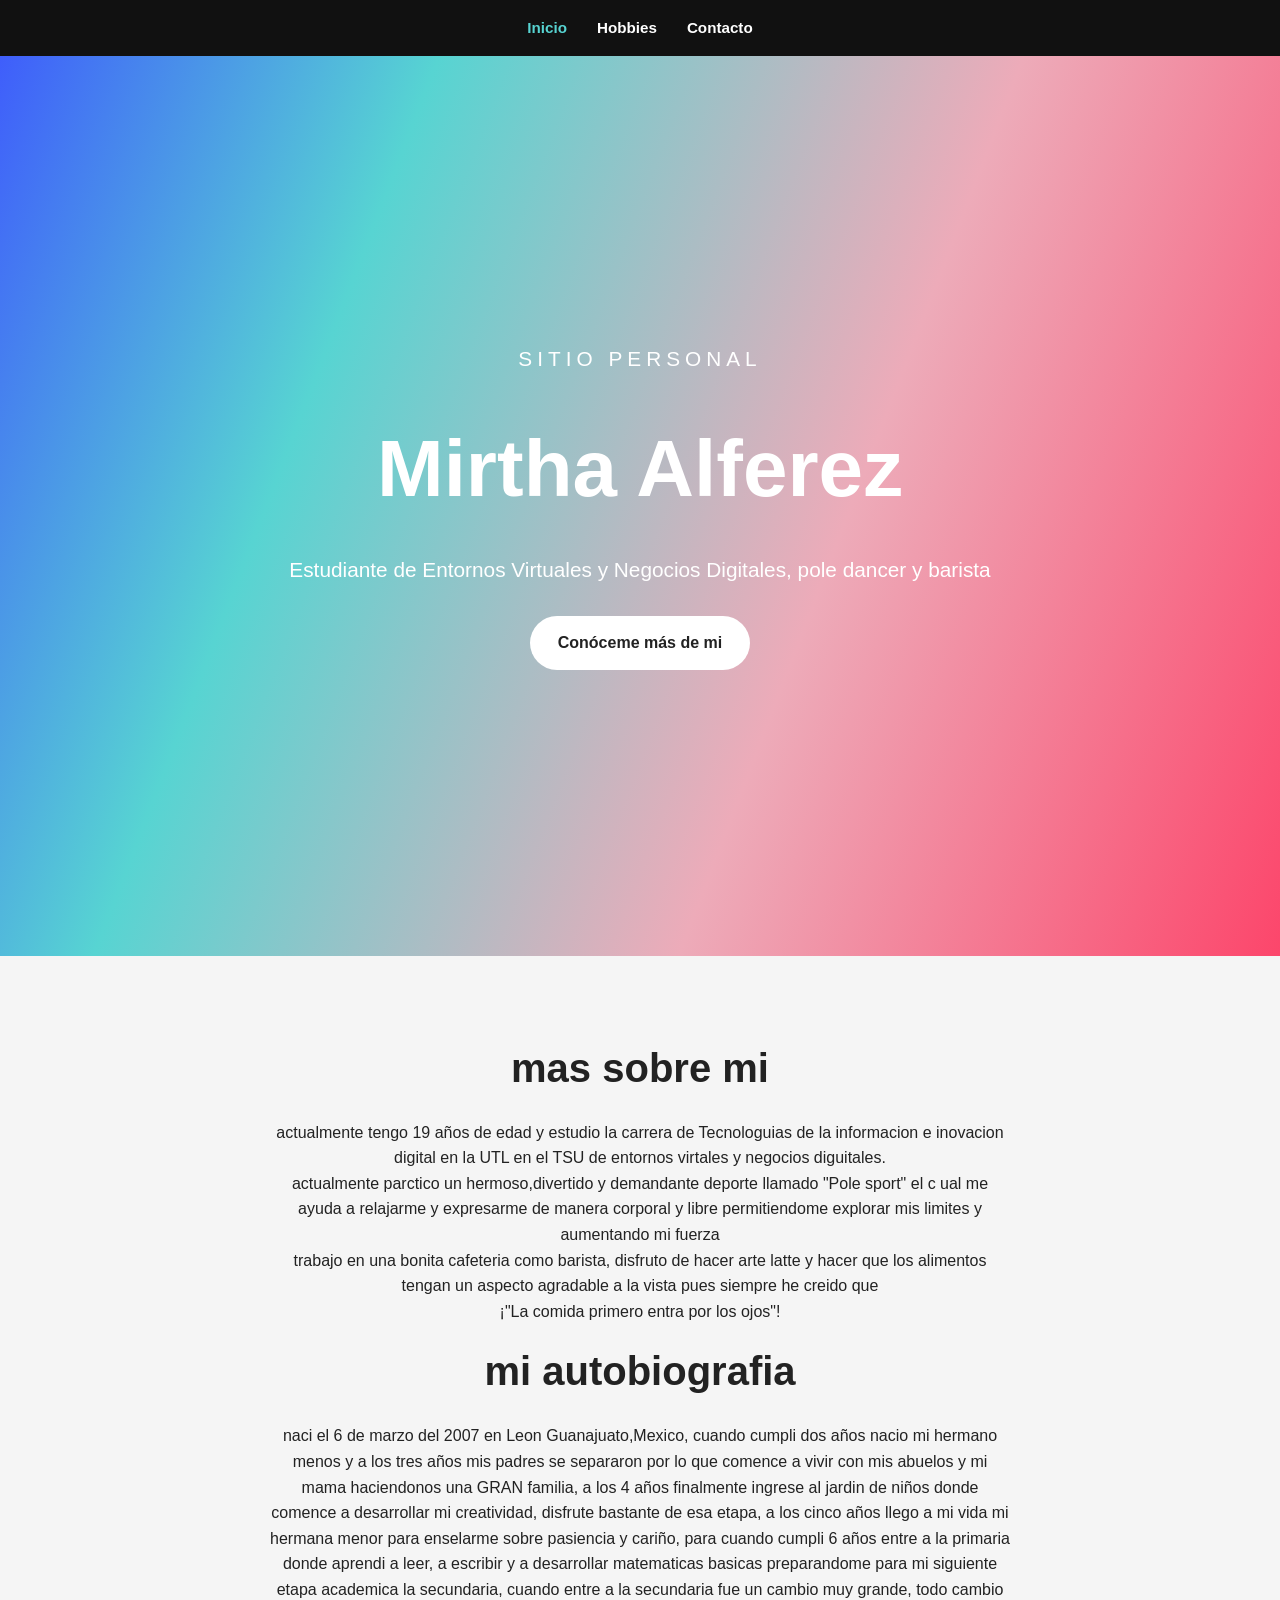
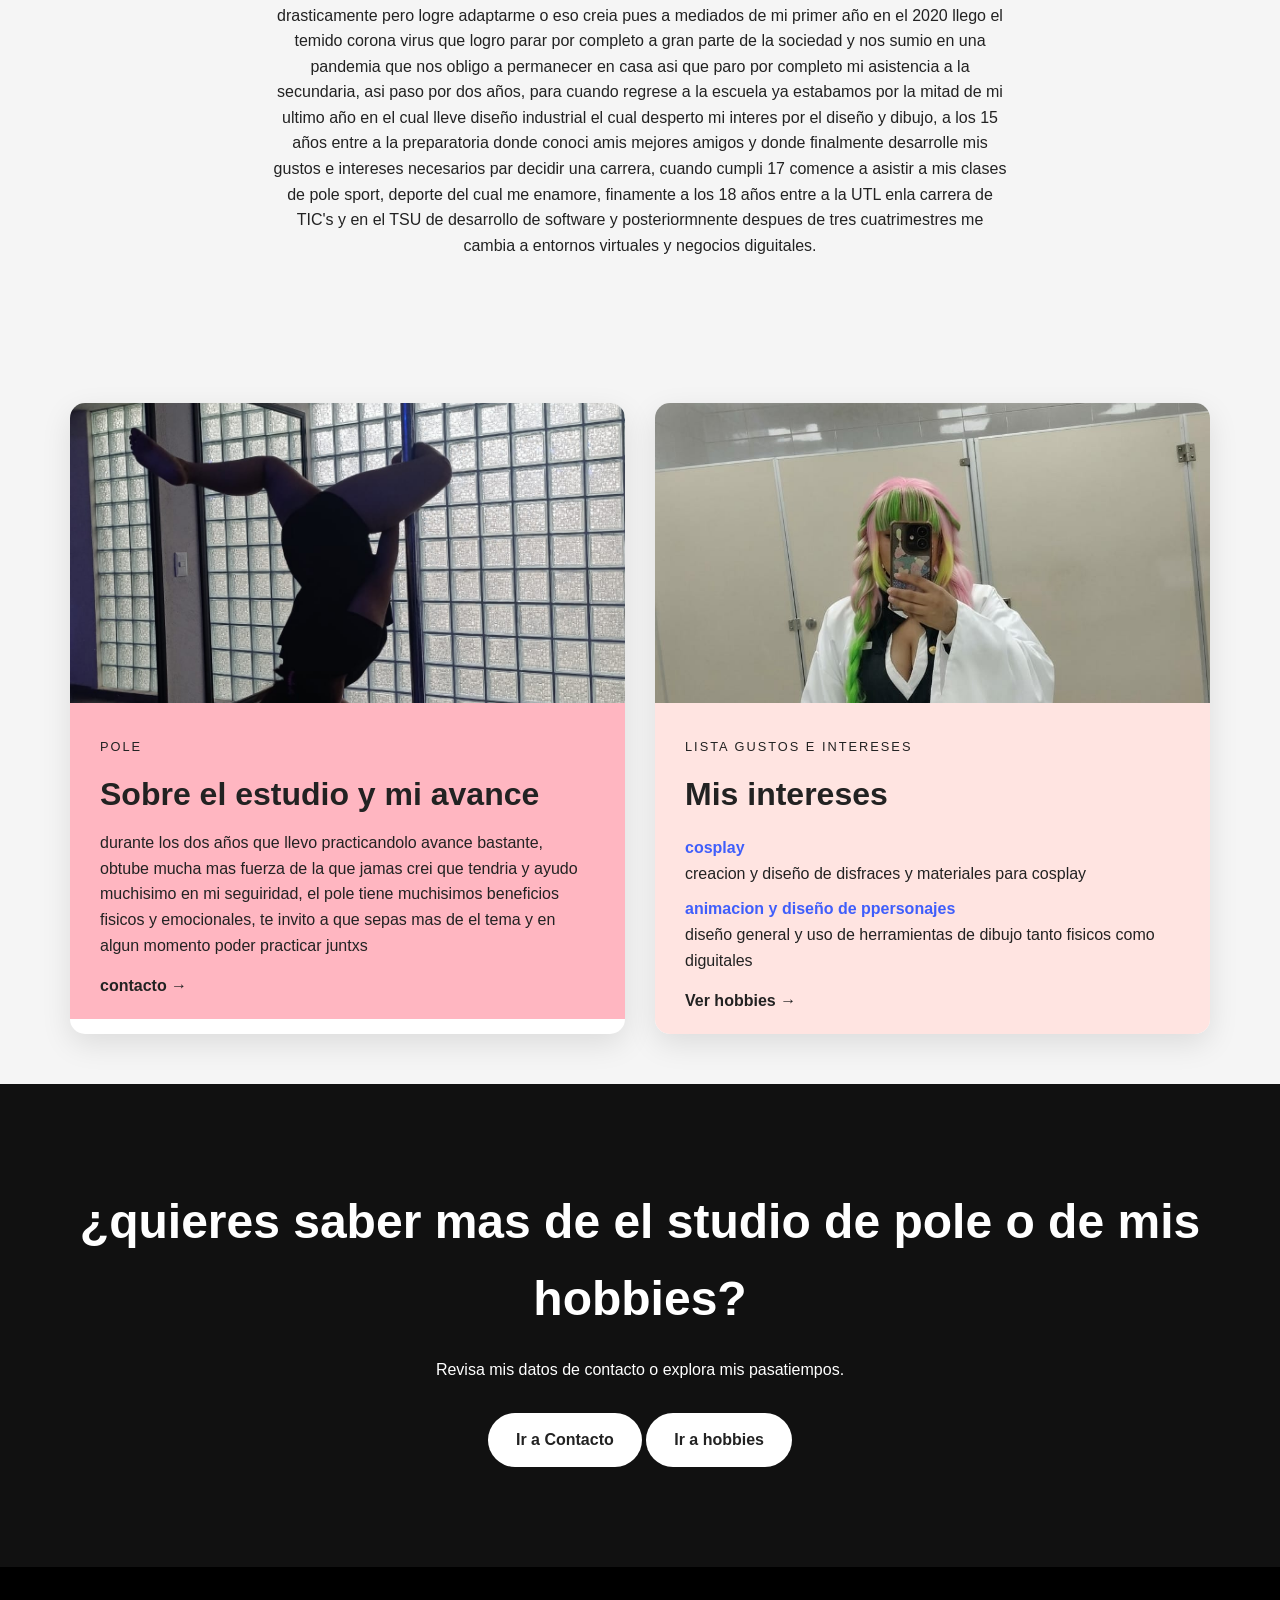
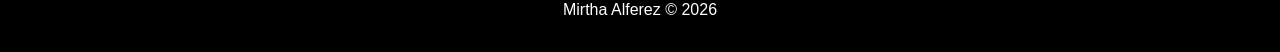
<file: index.html>
<!DOCTYPE html>
<html lang="es">

<head>
    <meta charset="UTF-8">
    <meta name="viewport" content="width=device-width, initial-scale=1.0">
    <title>sitio personal </title>
    <link rel="stylesheet" href="css/miEstilo.css">
</head>

<body>

    <nav class="nav-bar">
        <ul>
            <li><a href="index.html" class="active">Inicio</a></li>
            <li><a href="hobbies.html">Hobbies</a></li>
            <li><a href="contacto.html">Contacto</a></li>
        </ul>
    </nav>

    
    <header class="hero">
        <div class="hero-contenido">
            <p class="subtitulo">SITIO PERSONAL</p>
            <h1>Mirtha Alferez</h1>
            <p>Estudiante de Entornos Virtuales y Negocios Digitales, pole dancer y barista</p>
            <a href="#autobiografia" class="btn">Conóceme más de mi</a>
        </div>
    </header>

    <section class="intro" id="autobiografia">
        <h2>mas sobre mi</h2>
        <p> 
            actualmente tengo 19 años de edad y estudio la carrera de Tecnologuias de la informacion e inovacion digital en la UTL
            en el TSU de entornos virtales y negocios diguitales. <br> actualmente parctico un hermoso,divertido y demandante deporte llamado "Pole sport"
            el c ual me ayuda a relajarme y expresarme de manera corporal y libre permitiendome explorar mis limites y aumentando mi fuerza<br>
            trabajo en una bonita cafeteria como barista, disfruto de hacer arte latte y hacer que los alimentos tengan un aspecto agradable a la vista pues siempre he creido que <br>
            ¡"La comida primero entra por los ojos"!
        </p>
        <h2>mi autobiografia</h2>
        <p>
            naci el 6 de marzo del 2007 en Leon Guanajuato,Mexico, cuando cumpli dos años nacio mi hermano menos y a los tres años mis padres se separaron por lo que comence a vivir con mis abuelos y mi mama 
            haciendonos una GRAN familia, a los 4 años finalmente ingrese al jardin de niños donde comence a desarrollar mi creatividad, disfrute bastante de esa etapa, a los cinco años llego a mi vida mi hermana menor 
            para enselarme sobre pasiencia y cariño, para cuando cumpli 6 años entre a la primaria donde aprendi a leer, a escribir y a desarrollar matematicas basicas preparandome para mi siguiente etapa academica
            la secundaria, cuando entre a la secundaria fue un cambio muy grande, todo cambio drasticamente pero logre adaptarme o eso creia pues a mediados de mi primer año en el 2020 llego el temido corona virus 
            que logro parar por completo a gran parte de la sociedad y nos sumio en una pandemia que nos obligo a permanecer en casa asi que paro por completo mi asistencia a la secundaria, asi paso por dos años, para cuando regrese 
            a la escuela ya estabamos por la mitad de mi ultimo año en el cual lleve diseño industrial el cual desperto mi interes por el diseño y dibujo, a los 15 años entre a la preparatoria donde conoci amis mejores amigos 
            y donde finalmente desarrolle mis gustos e intereses necesarios par decidir una carrera, cuando cumpli 17 comence a asistir a mis clases de pole sport, deporte del cual me enamore, finamente a los 18 años entre a la UTL 
            enla carrera de TIC's y en el TSU de desarrollo de software y posteriormnente despues de tres cuatrimestres me cambia a entornos virtuales y negocios diguitales.
        </p>
    </section>

    <main>
        <section class="info">

            <article class="card">
                <div class="card-imagen pole-img"></div>
                <div class="card-contenido card-contenido1">
                    <span>Pole</span>
                    <h2>Sobre el estudio y mi avance</h2>
                    <p>durante los dos años que llevo practicandolo avance bastante, obtube mucha mas fuerza de la que jamas crei que tendria y ayudo muchisimo en mi seguiridad, el pole tiene muchisimos beneficios fisicos y emocionales, te invito a que sepas mas de el tema y en algun momento poder practicar juntxs</p>
                    <a href="contacto.html" class="card-link"> contacto →</a>
                </div>
            </article>

            <article class="card">
                <div class="card-imagen interes-img"></div>
                <div class="card-contenido card-contenido2">
                    <span>Lista gustos e intereses</span>
                    <h2>Mis intereses</h2>
                    <dl class="lista-interes">
                        <dt>cosplay</dt>
                        <dd>creacion y diseño de disfraces y materiales para cosplay</dd>
                        <dt>animacion y diseño de ppersonajes</dt>
                        <dd>diseño general y uso de herramientas de dibujo tanto fisicos como diguitales</dd>
                    </dl>
                    <a href="hobbies.html" class="card-link">Ver hobbies →</a>
                </div>
            </article>

        </section>
    </main>

    <section class="pie">
        <h2>¿quieres saber mas de el studio de pole o de mis hobbies?</h2>
        <p>Revisa mis datos de contacto o explora mis pasatiempos.</p>
        <a href="contacto.html" class="btn">Ir a Contacto</a>
        <a href="hobbies.html" class="btn">Ir a hobbies</a>
    </section>

    <footer>
        <p> Mirtha Alferez © 2026</p>
    </footer>

</body>

</html>
</file>
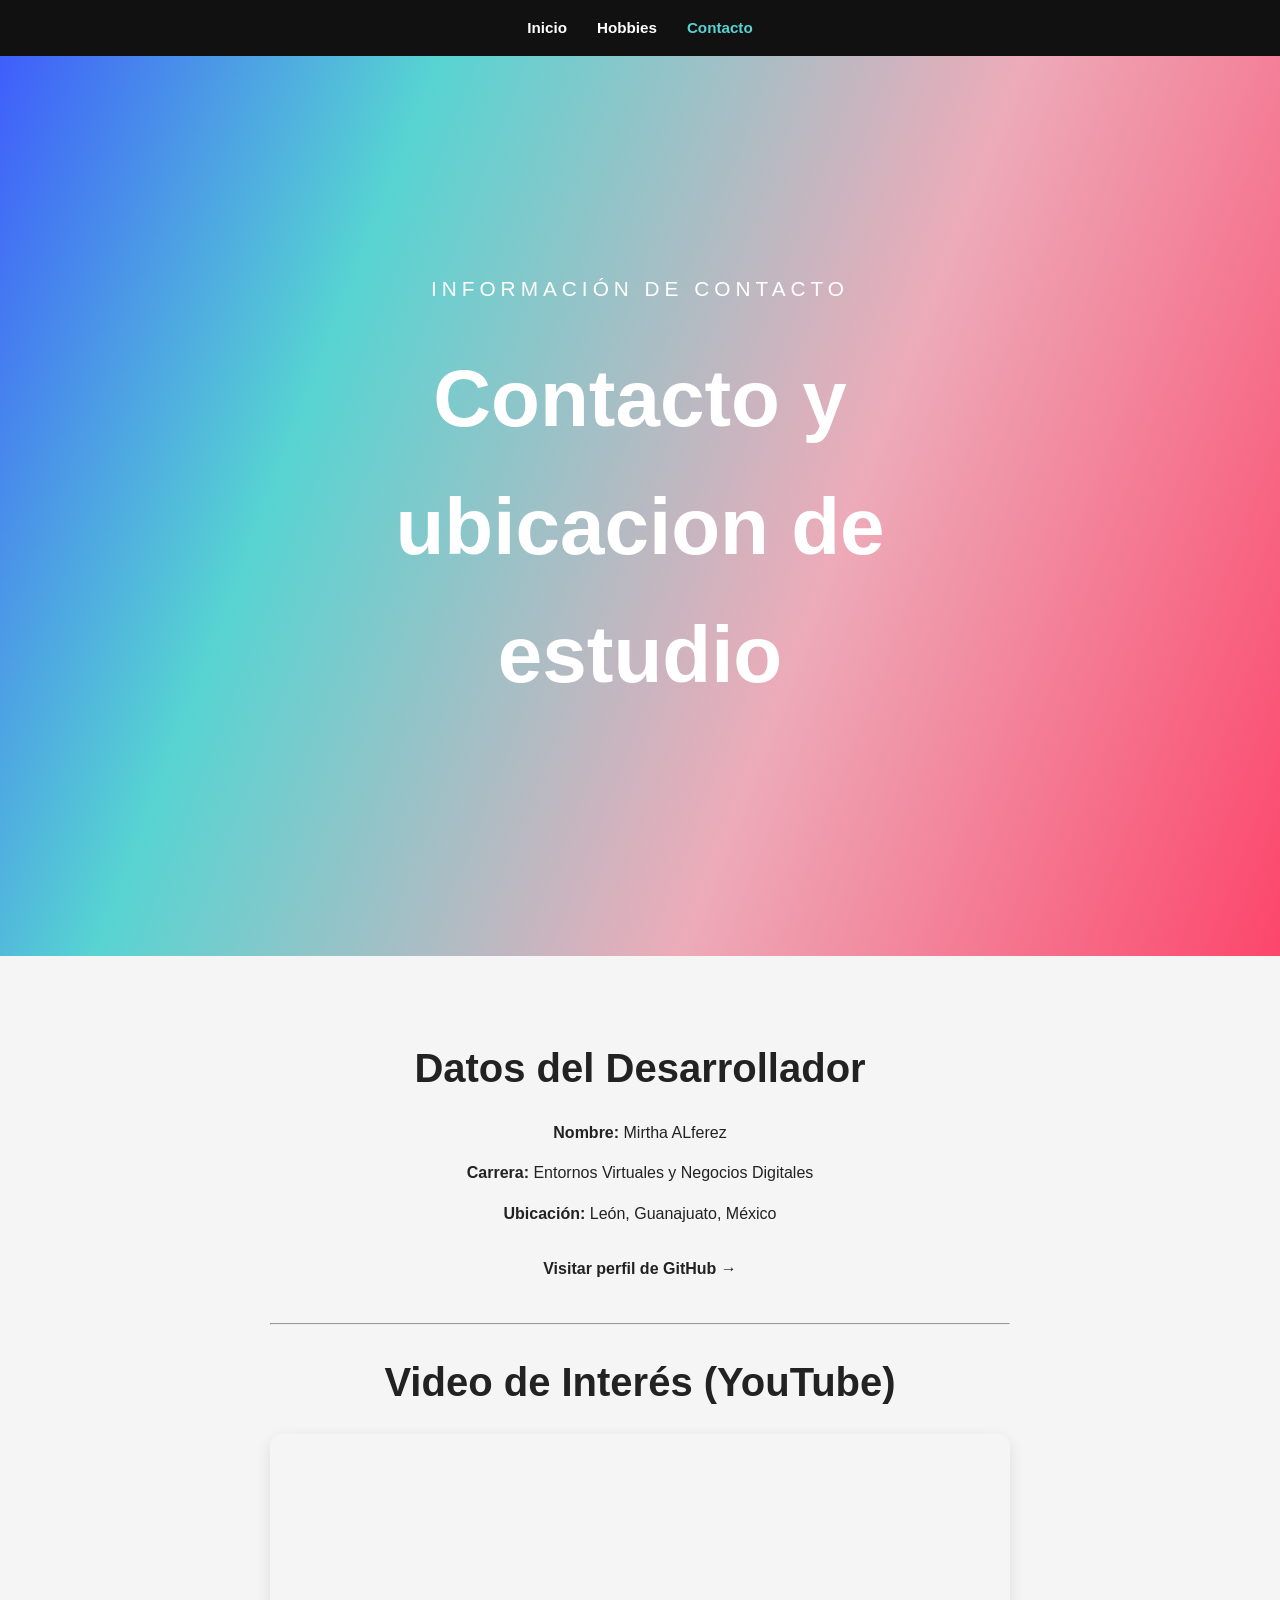
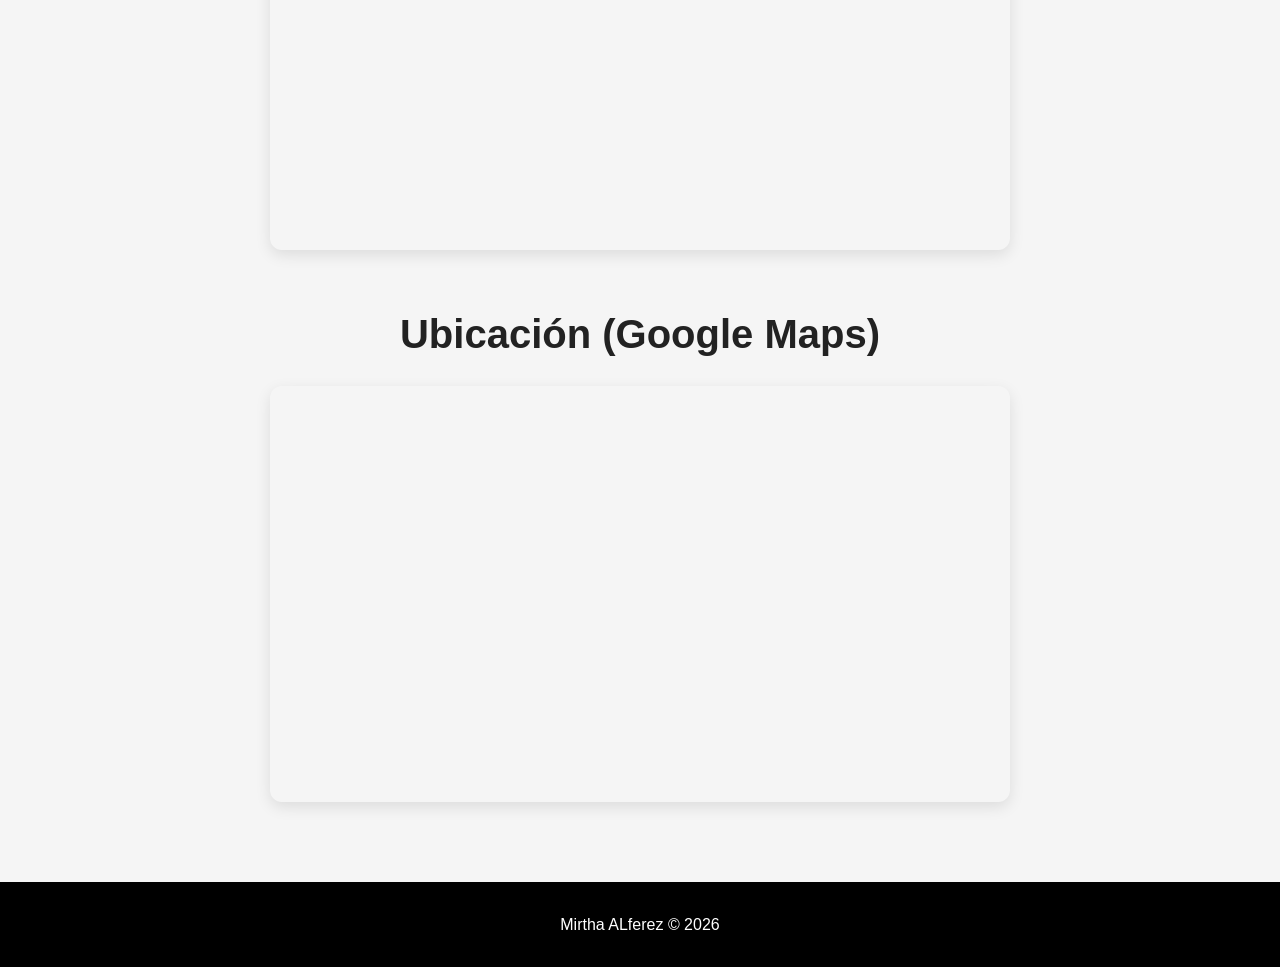
<file: contacto.html>
<!DOCTYPE html>
<html lang="es">

<head>
    <meta charset="UTF-8">
    <meta name="viewport" content="width=device-width, initial-scale=1.0">
    <title>Contacto y Ubicación</title>
    <link rel="stylesheet" href="css/miEstilo.css">
</head>

<body>

    <nav class="nav-bar">
        <ul>
            <li><a href="index.html">Inicio</a></li>
            <li><a href="hobbies.html">Hobbies</a></li>
            <li><a href="contacto.html" class="active">Contacto</a></li>
        </ul>
    </nav>

    <header class="hero">
        <div class="hero-contenido">
            <p class="subtitulo">INFORMACIÓN DE CONTACTO</p>
            <h1>Contacto y ubicacion de estudio</h1>
        </div>
    </header>

    <main class="intro">

        <section>
            <h2>Datos del Desarrollador</h2>
            <p><strong>Nombre:</strong> Mirtha ALferez</p>
            <p><strong>Carrera:</strong> Entornos Virtuales y Negocios Digitales</p>
            <p><strong>Ubicación:</strong> León, Guanajuato, México</p>
            <p>
                <a href="https://github.com" target="_blank" class="card-link">Visitar perfil de GitHub →</a>
            </p>
        </section>

        <br><hr><br>

        <section>
            <h2>Video de Interés (YouTube)</h2>
            <div class="contenedor-iframe">
    <iframe 
        src="https://www.youtube.com/embed/DQsmi1PAnhc" 
        title="YouTube video player" 
        style="border:0;" 
        allow="accelerometer; autoplay; clipboard-write; encrypted-media; gyroscope; picture-in-picture; web-share" 
        referrerpolicy="strict-origin-when-cross-origin" 
        allowfullscreen>
    </iframe>
    </div>

            <br><br>

            <h2>Ubicación (Google Maps)</h2>
            <div class="contenedor-iframe">
                <iframe src="https://www.google.com/maps/embed?pb=!1m18!1m12!1m3!1d3722.2617899228107!2d-101.70029422496644!3d21.102126680565593!2m3!1f0!2f0!3f0!3m2!1i1024!2i768!4f13.1!3m3!1m2!1s0x842bbf8fa483a75d%3A0xcba67fa809a36946!2sGorri%C3%B3n%20303%2C%20Jardines%20de%20San%20Sebastian%20II%2C%2037459%20Le%C3%B3n%20de%20los%20Aldama%2C%20Gto.!5e0!3m2!1ses-419!2smx!4v1791006332925!5m2!1ses-419!2smx" width="600" height="450" style="border:0;" allowfullscreen="" loading="lazy" referrerpolicy="strict-origin-when-cross-origin"></iframe>
               </div>
        </section>

    </main>

    <footer>
        <p>Mirtha ALferez © 2026</p>
    </footer>

</body>

</html>
</file>
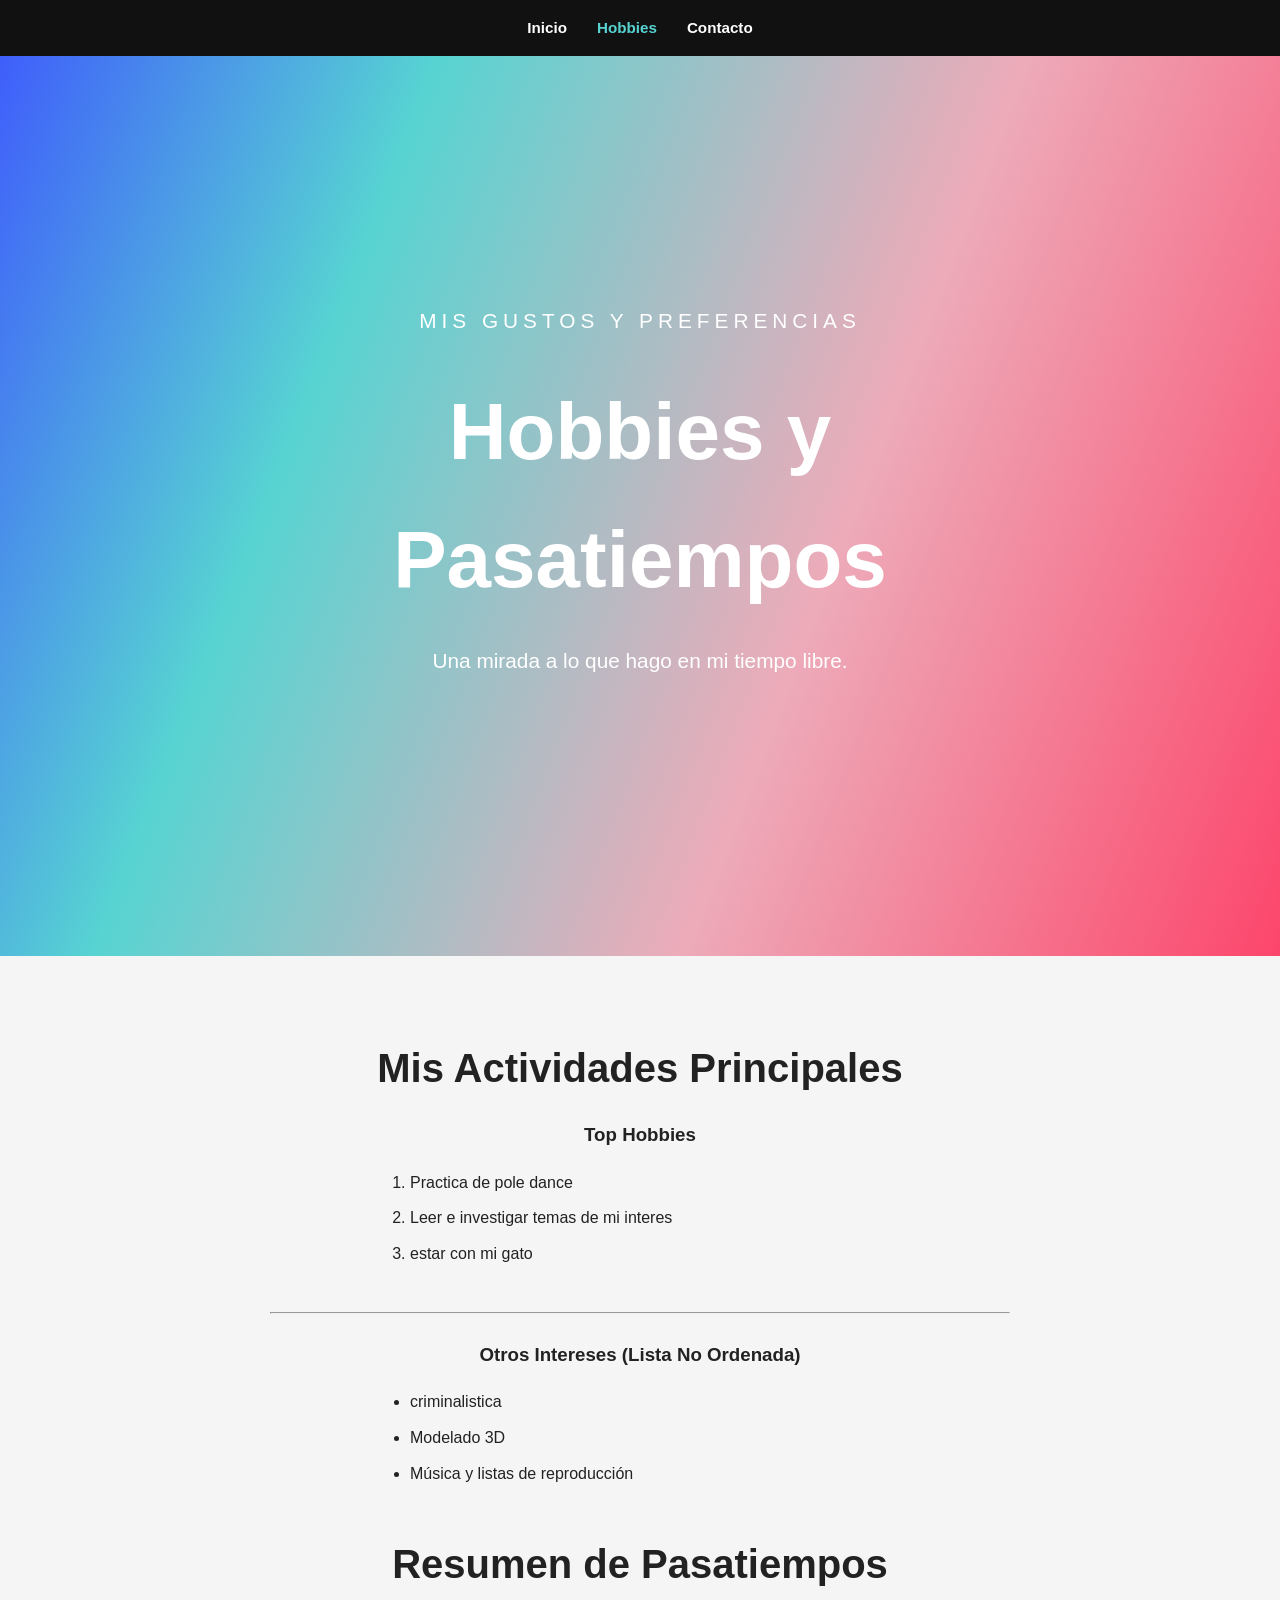
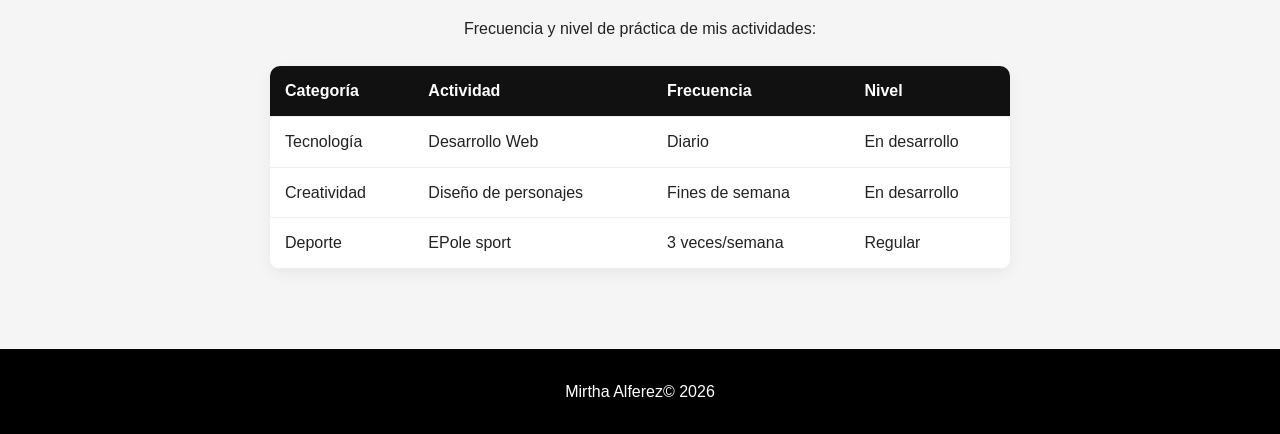
<file: hobbies.html>
<!DOCTYPE html>
<html lang="es">

<head>
    <meta charset="UTF-8">
    <meta name="viewport" content="width=device-width, initial-scale=1.0">
    <title>Mis Hobbies y Pasatiempos</title>
    <link rel="stylesheet" href="css/miEstilo.css">
</head>

<body>

    <nav class="nav-bar">
        <ul>
            <li><a href="index.html">Inicio</a></li>
            <li><a href="hobbies.html" class="active">Hobbies</a></li>
            <li><a href="contacto.html">Contacto</a></li>
        </ul>
    </nav>

    <header class="hero">
        <div class="hero-contenido">
            <p class="subtitulo">MIS GUSTOS Y PREFERENCIAS</p>
            <h1>Hobbies y Pasatiempos</h1>
            <p>Una mirada a lo que hago en mi tiempo libre.</p>
        </div>
    </header>

    <main class="intro">
        <section>
            <h2>Mis Actividades Principales</h2>
            
            <h3>Top Hobbies</h3>
            <ol class="lista-estilizada">
                <li>Practica de pole dance</li>
                <li>Leer e investigar temas de mi interes</li>
                <li>estar con mi gato</li>
            </ol>

            <br><hr><br>

            <h3>Otros Intereses (Lista No Ordenada)</h3>
            <ul class="lista-estilizada">
                <li>criminalistica</li>
                <li>Modelado 3D</li>
                <li>Música y listas de reproducción</li>
            </ul>
        </section>

        <section>
            <br>
            <h2>Resumen de Pasatiempos</h2>
            <p>Frecuencia y nivel de práctica de mis actividades:</p>

            <table class="tabla-hobbies">
                <thead>
                    <tr>
                        <th>Categoría</th>
                        <th>Actividad</th>
                        <th>Frecuencia</th>
                        <th>Nivel</th>
                    </tr>
                </thead>
                <tbody>
                    <tr>
                        <td>Tecnología</td>
                        <td>Desarrollo Web</td>
                        <td>Diario</td>
                        <td>En desarrollo</td>
                    </tr>
                    <tr>
                        <td>Creatividad</td>
                        <td>Diseño de personajes</td>
                        <td>Fines de semana</td>
                        <td>En desarrollo</td>
                    </tr>
                    <tr>
                        <td>Deporte</td>
                        <td>EPole sport</td>
                        <td>3 veces/semana</td>
                        <td>Regular</td>
                    </tr>
                </tbody>
            </table>
        </section>
    </main>

    <footer>
        <p>Mirtha Alferez© 2026</p>
    </footer>

</body>

</html>
</file>
<file: css/miEstilo.css>
* {
    box-sizing: border-box;
    margin: 0;
    padding: 0;
}

html {
    scroll-behavior: smooth;
}

body {
    font-family: Arial, sans-serif;
    color: #222;
    background: #f5f5f5;
    line-height: 1.6;
}

.nav-bar {
    background: #111;
    position: sticky;
    top: 0;
    z-index: 1000;
}

.nav-bar ul {
    display: flex;
    justify-content: center;
    list-style: none;
    padding: 15px 0;
}

.nav-bar li {
    margin: 0 15px;
}

.nav-bar a {
    color: white;
    text-decoration: none;
    font-weight: bold;
    font-size: 0.95rem;
    transition: color 0.3s;
}

.nav-bar a:hover,
.nav-bar a.active {
    color: #57d4d2;
}

.hero {
    min-height: 100vh;
    background: linear-gradient(111deg, rgba(63, 94, 251, 1) 0%, rgba(87, 212, 210, 1) 27%, rgba(237, 171, 185, 1) 63%, rgba(252, 70, 107, 1) 100%);
    background-size: cover;
    background-position: center;
    display: flex;
    align-items: center;
    justify-content: center;
    text-align: center;
    color: white;
}

.hero-contenido {
    max-width: 800px;
    padding: 30px;
}

.hero h1 {
    font-size: 5rem;
    margin-bottom: 20px;
}

.subtitulo {
    letter-spacing: 5px;
    font-size: 1rem;
    text-transform: uppercase;
}

.hero p {
    font-size: 1.3rem;
    margin-bottom: 30px;
}


.btn {
    display: inline-block;
    padding: 14px 28px;
    background: white;
    color: #222;
    text-decoration: none;
    border-radius: 30px;
    font-weight: bold;
}

.intro {
    text-align: center;
    max-width: 800px;
    margin: auto;
    padding: 80px 30px;
}

.intro h2 {
    font-size: 2.5rem;
    margin-bottom: 20px;
}

.intro p {
    margin-bottom: 15px;
}


.span-tech {
    color: #00b894;
    font-weight: bold;
}


.info {
    max-width: 1200px;
    margin: auto;
    padding: 50px 30px;
    display: grid;
    grid-template-columns: repeat(2, 1fr);
    gap: 30px;
}

.card {
    background: white;
    border-radius: 15px;
    overflow: hidden;
    box-shadow: 0 10px 30px rgba(0, 0, 0, 0.10);
}

.card-imagen {
    height: 300px;
    background-size: cover;
    background-position: center;

}

.card-contenido1{
    background-color: lightpink;
}

.card-contenido2{
    background-color: mistyrose;
}


.pole-img {
    background-image: url("../images/pole.jpg");
}

.interes-img {
    background-image: url("../images/interes.jpg");
}

.card-contenido {
    padding: 30px;
    margin-bottom: 0;
    padding-bottom: 20px;
}


.card-contenido span {
    font-size: 0.8rem;
    text-transform: uppercase;
    letter-spacing: 2px;
}

.card h2 {
    font-size: 2rem;
    margin: 10px 0;
}

.card-link {
    display: inline-block;
    margin-top: 15px;
    color: #222;
    font-weight: bold;
    text-decoration: none;
}

/* =========================
   ESTILOS DE LISTAS Y TABLAS
========================= */
.lista-estilizada {
    text-align: left;
    margin: 20px auto;
    max-width: 500px;
    padding-left: 20px;
}

.lista-estilizada li {
    margin-bottom: 10px;
}

.lista-interes {
    text-align: left;
    margin-top: 15px;
}

.lista-interes dt {
    font-weight: bold;
    margin-top: 10px;
    color: #3f5efb;
}

.tabla-hobbies {
    width: 100%;
    border-collapse: collapse;
    margin-top: 25px;
    background: white;
    border-radius: 10px;
    overflow: hidden;
    box-shadow: 0 5px 15px rgba(0, 0, 0, 0.05);
}

.tabla-hobbies th,
.tabla-hobbies td {
    padding: 12px 15px;
    text-align: left;
    border-bottom: 1px solid #eee;
}

.tabla-hobbies th {
    background: #111;
    color: white;
}


.contenedor-iframe {
    position: relative;
    padding-bottom: 56.25%;
    height: 0;
    overflow: hidden;
    border-radius: 12px;
    box-shadow: 0 5px 15px rgba(0, 0, 0, 0.1);
    margin-top: 15px;
}

.contenedor-iframe iframe {
    position: absolute;
    top: 0;
    left: 0;
    width: 100%;
    height: 100%;
    border: 0;
}


.pie {
    text-align: center;
    padding: 100px 30px;
    background: #111;
    color: white;
}

.pie h2 {
    font-size: 3rem;
    margin-bottom: 20px;
}

.pie p {
    margin-bottom: 30px;
}


footer {
    text-align: center;
    padding: 30px;
    background: #000;
    color: white;
}

/* Vista Tablet */
@media (max-width: 1024px) {
    .hero {
        background: linear-gradient(90deg,rgba(43, 90, 110, 1) 0%, rgba(96, 230, 247, 1) 45%, rgba(83, 237, 114, 1) 100%);
      }
}

/* Vista Phone */
@media (max-width: 480px) {
    .generaciones {
        display: flex;
        flex-direction: column;
    }

    .hero h1 {
        font-size: 2.5rem;
    }

    .btn {
        display: none;
    }

    .hero {
        background: radial-gradient(circle,rgba(238, 174, 202, 1) 0%, rgba(148, 187, 233, 1) 100%);
        }

    .card-imagen {
        display: none;
    }
}
</file>
